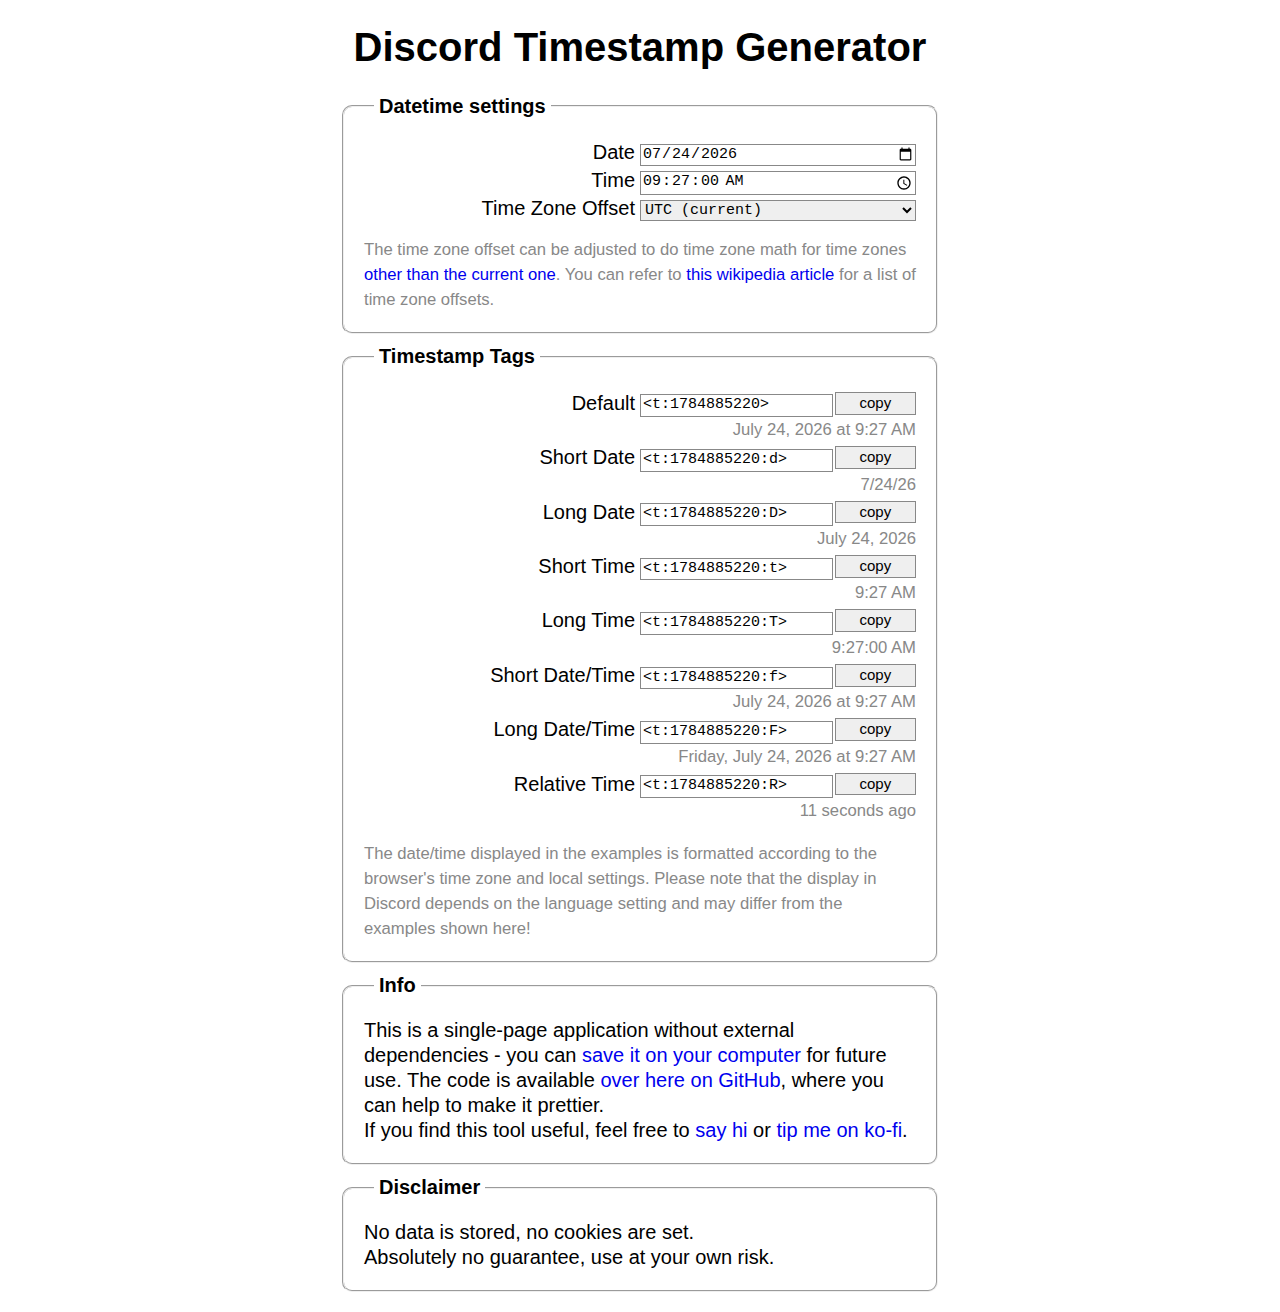
<file: index.html>
<!DOCTYPE html>
<html lang="en">
<head>
	<meta charset="UTF-8"/>
	<meta name="description" content="A timestamp tag generator for Discord"/>
	<meta name="keywords" content="discord, timestamp, generator, github, open-source"/>
	<meta name="viewport" content="width=device-width, initial-scale=1, minimum-scale=1, viewport-fit=cover"/>
	<title>Discord Timestamp Generator</title>
	<style>
		body{
			font-family: Arial, Helvetica, sans-serif;
			font-size: 20px;
			line-height: 1.25em;
			color: #000;
		}

		a{
			text-decoration: none;
		}

		h1{
			line-height: 1em;
		}

		#settings{
			width: 100%;
			max-width: 600px;
			margin: 1em auto;
			text-align: center;
		}

		input, textarea, select, button{
			box-sizing: border-box;
			font-size: 75%;
			line-height: 1.25em;
			border: 1px solid #888;
			width: 50%;
		}

		input, textarea, select{
			font-family: Consolas, Courier, monospace;
		}

		button{
			cursor: pointer;
		}

		fieldset{
			text-align: left;
			border-radius: 0.5em;
			margin-bottom: 0.5em;
			padding:  1em;
		}

		fieldset > br{
			clear: both;
		}

		legend{
			font-weight: bold;
			margin: 0 0.5em;
			padding: 0 0.25em;
		}

		label{
			width: 100%;
			margin-right: 0.75em;
			cursor: pointer;
			float: left;
			text-align: right;
		}

		label > span{
			margin-right: 0.25em;
			vertical-align: middle;
		}

		.example{
			font-size: smaller;
			color: #888;
			text-align: right;
			margin-bottom: 0.1em;
			cursor: default;
		}

		.description{
			margin-top: 1em;
			font-size: smaller;
			color: #888;
		}

		#output > label > input{
			width: 35%;
		}

		#output > label > button{
			width: calc(15% - 0.1em);
			margin-left: 0.1em;
			vertical-align: middle;
			transition: background-color 200ms linear;
		}

		#output > label > button:hover{
			background-color: #ddd;
		}

		#output > label > button:active{
			background-color: #bbb;
		}
	</style>
</head>
<body>
<form id="settings">
	<h1>Discord Timestamp Generator</h1>
	<fieldset>
		<legend>Datetime settings</legend>
		<div>
			<label for="date">
				<span>Date</span><input id="date" name="date" class="options" type="date"/>
			</label>
			<label for="time">
				<span>Time</span><input id="time" name="time" class="options" type="time" step="1"/>
			</label>
			<label for="timezone">
				<span>Time Zone Offset</span><select id="timezone" class="options"></select>
			</label>
		</div>
		<br/>
		<div class="description">
			The time zone offset can be adjusted to do time zone math for time zones
			<a href="https://twitter.com/GenshinImpact/status/1838790652349264238" target="_blank">other than the current one</a>.
			You can refer to <a href="https://en.m.wikipedia.org/wiki/List_of_UTC_offsets" target="_blank">this wikipedia article</a> for a list of time zone offsets.
		</div>
	</fieldset>
	<fieldset>
		<legend>Timestamp Tags</legend>
		<div id="output"></div>
		<br/>
		<div class="description">
			The date/time displayed in the examples is formatted according to the browser's time zone and local settings.
			Please note that the display in Discord depends on the language setting and may differ from the examples shown here!
		</div>
	</fieldset>
	<fieldset>
		<legend>Info</legend>
		<div>
			This is a single-page application without external dependencies - you can <a href="./index.html">save it on your computer</a> for future use.
			The code is available <a href="https://github.com/codemasher/discord-timestamps" target="_blank">over here on GitHub</a>, where you can help to make it prettier.
			<br/>
			If you find this tool useful, feel free to <a href="https://twitter.com/codemasher" target="_blank">say hi</a> or
			<a href="https://ko-fi.com/codemasher" target="_blank">tip me on ko-fi</a>.
		</div>
	</fieldset>
	<fieldset>
		<legend>Disclaimer</legend>
		<div>
			No data is stored, no cookies are set.<br/>Absolutely no guarantee, use at your own risk.
		</div>
	</fieldset>
</form>
<script>
/**
 * @created    25.09.2024
 * @author     smiley <smiley@chillerlan.net>
 * @copyright  2024 smiley
 * @license    MIT
 */

(() => {
	let dateInput = document.getElementById('date');
	let timeInput = document.getElementById('time');
	let zoneInput = document.getElementById('timezone');

	// https://gist.github.com/LeviSnoot/d9147767abeef2f770e9ddcd91eb85aa
	// https://developer.mozilla.org/en-US/docs/Web/JavaScript/Reference/Global_Objects/Intl/DateTimeFormat/DateTimeFormat
	let formats = {
		d:   {format: '' , style: { dateStyle: 'long', timeStyle: 'short' },  name: 'Default',        },
		sd:  {format: 'd', style: { dateStyle: 'short' },                     name: 'Short Date',     },
		ld:  {format: 'D', style: { dateStyle: 'long' },                      name: 'Long Date',      },
		st:  {format: 't', style: { timeStyle: 'short' },                     name: 'Short Time',     },
		lt:  {format: 'T', style: { timeStyle: 'medium' },                    name: 'Long Time',      },
		sdt: {format: 'f', style: { dateStyle: 'long', timeStyle: 'short' },  name: 'Short Date/Time',},
		ldt: {format: 'F', style: { dateStyle: 'full', timeStyle: 'short' },  name: 'Long Date/Time', },
		rt:  {format: 'R', style: { style: 'long', numeric: 'auto' },         name: 'Relative Time',  },
	};

	let handles = {};

	// https://stackoverflow.com/a/58252034
	function setDefaultValue(){
		let nowUTC = new Date();
		nowUTC.setSeconds(0);
		nowUTC.setMilliseconds(0);

		// get the local time for display in the date/time input in accordance to the time zone offset select
		let nowLoc = new Date(nowUTC);
		nowLoc.setMinutes(nowLoc.getMinutes() - nowLoc.getTimezoneOffset());

		dateInput.valueAsDate = nowLoc;
		timeInput.valueAsDate = nowLoc;

		// set the timestamps with the UTC time (will be formatted to local time)
		setTimestampTags(nowUTC);
	}

	function setTimestampTags(d){
		let t = d.getTime();

		for(let k in formats){
			// might error on invalid dates
			if(isNaN(t)){
				handles[k].example.innerText = 'invalid date';
				handles[k].input.value       = '';
			}
			else{
				let {format, style} = formats[k];
				let timestamp       = t / 1000;

				handles[k].example.innerText = formatDate(d, format, style);
				handles[k].input.value       = (format !== '') ? `<t:${timestamp}:${format}>` : `<t:${timestamp}>`;
			}
		}

	}

	function getDate(){
		let tz = zoneInput.value - 0;

		if(tz < -12 || tz > 14){
			throw new Error('invalid time tone offset');
		}

		let inputDate = new Date(dateInput.valueAsNumber + timeInput.valueAsNumber - tz * 3600000);
		// milliseconds should always be 0 here, but we're paranoid
		inputDate.setMilliseconds(0);

		return inputDate;
	}

	function formatDate(d, format, style){

		if(format === 'R'){
			return new Intl.RelativeTimeFormat((navigator.language || 'en'), style).format(...formatRelativeTime(d));
		}

		return new Intl.DateTimeFormat((navigator.language || 'en'), style).format(d);
	}

	function formatRelativeTime(d){
		let diff  = -((new Date().getTime() - d.getTime()) / 1000) | 0;
		let adiff = Math.abs(diff);

		switch(true){
			case adiff > 31536000: return [Math.round(diff / 31536000), 'year'];
			case adiff > 2592000 : return [Math.round(diff / 2592000), 'month'];
			case adiff > 604800  : return [Math.round(diff / 604800), 'week'];
			case adiff > 86400   : return [Math.round(diff / 86400), 'day'];
			case adiff > 3600    : return [Math.round(diff / 3600), 'hour'];
			case adiff > 60      : return [Math.round(diff / 60), 'minute'];
			default              : return [diff, 'seconds'];
		}
	}

	function createTimezoneOptions(){
		let tz = new Date().getTimezoneOffset() / -60;

		for(let i = -12; i <= 14; i++){
			let option = document.createElement('option');
			option.value = i + '';

			if(i === 0){
				option.innerText = 'UTC';
			}
			else if(i > 0){
				// "UTC+n"
				option.innerText = 'UTC+' + i;
			}
			else{
				// "UTC-n"
				option.innerText = 'UTC' + i;
			}

			// select the current time zone and set it as default
			if(i === tz){
				option.defaultSelected  = true;
				option.innerText       += ' (current)';
			}

			zoneInput.appendChild(option);
		}
	}

	function colorFeedback(el, color){
		el.style.backgroundColor = color;

		setTimeout(() => el.style.backgroundColor = '', 1000);
	}

	function createOutputElements(){
		let output = document.getElementById('output');

		for(let k in formats){
			let label = document.createElement('label');

			let labeltext = document.createElement('span');
			labeltext.innerText = formats[k].name;

			let input = document.createElement('input');
			input.type = 'text';
			input.readOnly = true;
			input.className = 'timestamp';
			input.addEventListener('click', ev => ev.target.select());

			let copy = document.createElement('button');
			copy.innerText = 'copy';

			copy.addEventListener('click', async ev => {
				ev.preventDefault();
				ev.stopPropagation();

				try{
					await navigator.clipboard.writeText(input.value);
					colorFeedback(copy, '#00ff00aa');
				}
				catch(e){
					colorFeedback(copy, '#ff0000aa');
				}
			});

			let example = document.createElement('div');
			example.className = 'example';

			label.appendChild(labeltext);
			label.appendChild(input);
			label.appendChild(copy);
			label.appendChild(example);

			handles[k] = {input: input, example: example};

			output.appendChild(label);
		}
	}

	window.addEventListener('load', ev => {
		createTimezoneOptions();
		createOutputElements();

		document.getElementById('settings').addEventListener('change', ev => setTimestampTags(getDate()));

		setDefaultValue();
	});

})();
</script>
</body>
</html>
</file>
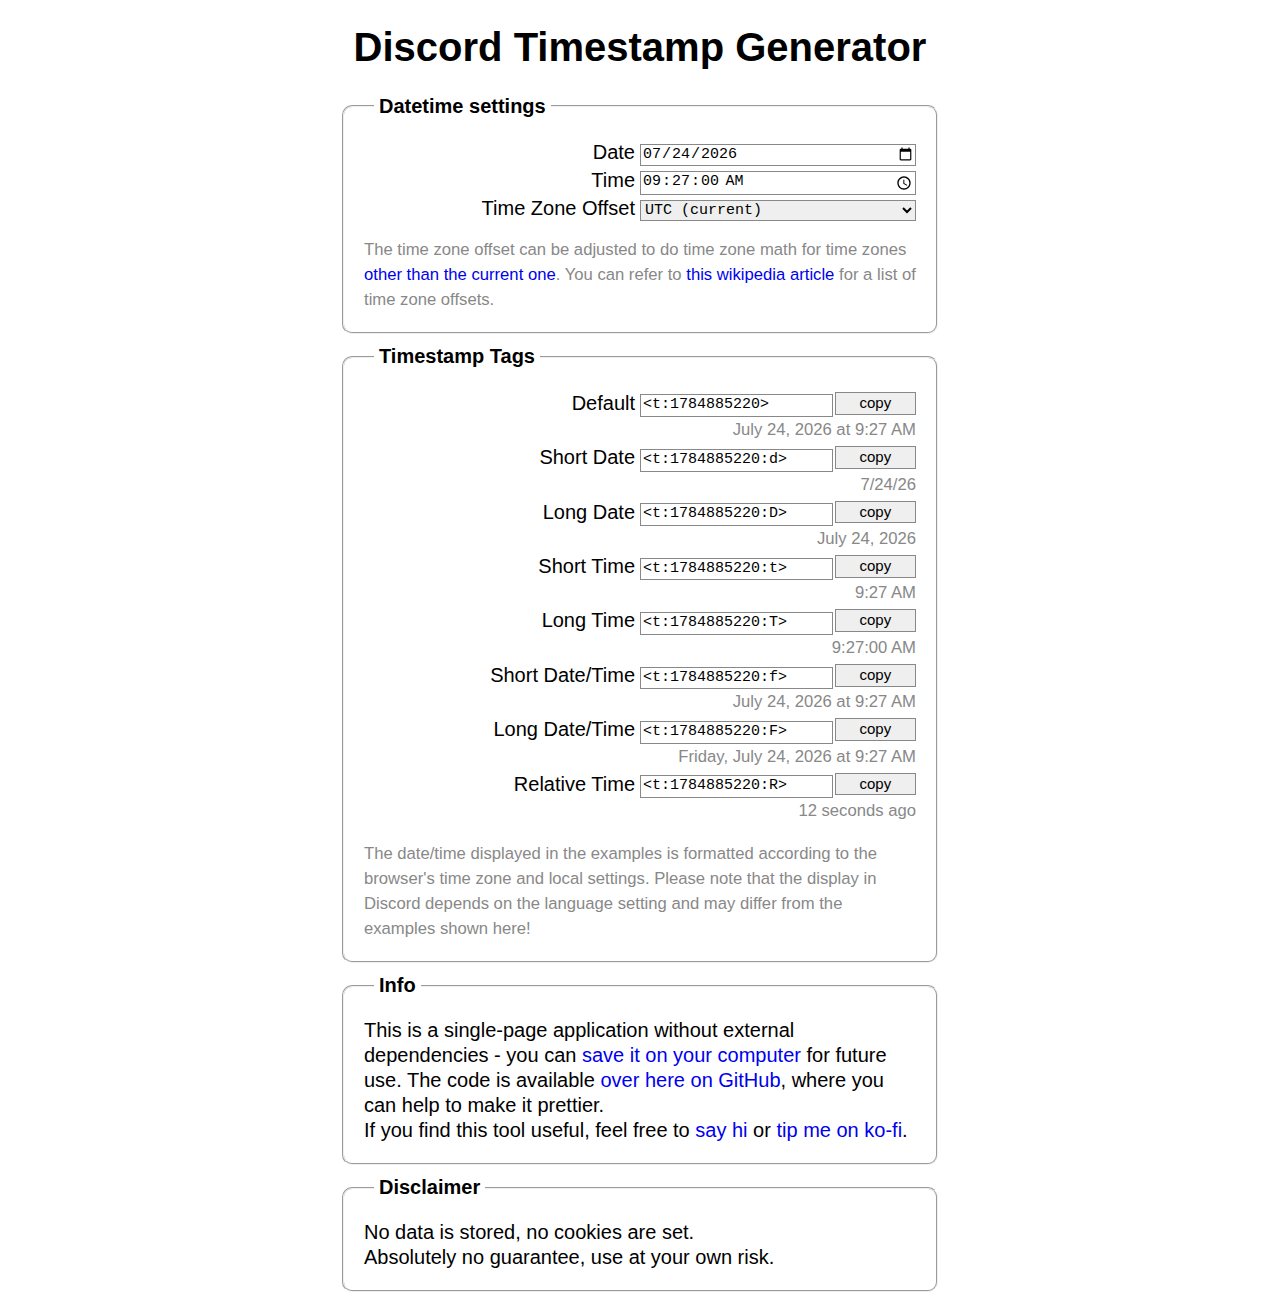
<file: src/index.html>
<!DOCTYPE html>
<html lang="en">
<head>
	<meta charset="UTF-8"/>
	<meta name="description" content="A timestamp tag generator for Discord"/>
	<meta name="keywords" content="discord, timestamp, generator, github, open-source"/>
	<meta name="viewport" content="width=device-width, initial-scale=1, minimum-scale=1, viewport-fit=cover"/>
	<title>Discord Timestamp Generator</title>
	<link rel="stylesheet" href="style.css">
</head>
<body>
<form id="settings">
	<h1>Discord Timestamp Generator</h1>
	<fieldset>
		<legend>Datetime settings</legend>
		<div>
			<label for="date">
				<span>Date</span><input id="date" name="date" class="options" type="date"/>
			</label>
			<label for="time">
				<span>Time</span><input id="time" name="time" class="options" type="time" step="1"/>
			</label>
			<label for="timezone">
				<span>Time Zone Offset</span><select id="timezone" class="options"></select>
			</label>
		</div>
		<br/>
		<div class="description">
			The time zone offset can be adjusted to do time zone math for time zones
			<a href="https://twitter.com/GenshinImpact/status/1838790652349264238" target="_blank">other than the current one</a>.
			You can refer to <a href="https://en.m.wikipedia.org/wiki/List_of_UTC_offsets" target="_blank">this wikipedia article</a> for a list of time zone offsets.
		</div>
	</fieldset>
	<fieldset>
		<legend>Timestamp Tags</legend>
		<div id="output"></div>
		<br/>
		<div class="description">
			The date/time displayed in the examples is formatted according to the browser's time zone and local settings.
			Please note that the display in Discord depends on the language setting and may differ from the examples shown here!
		</div>
	</fieldset>
	<fieldset>
		<legend>Info</legend>
		<div>
			This is a single-page application without external dependencies - you can <a href="./index.html">save it on your computer</a> for future use.
			The code is available <a href="https://github.com/codemasher/discord-timestamps" target="_blank">over here on GitHub</a>, where you can help to make it prettier.
			<br/>
			If you find this tool useful, feel free to <a href="https://twitter.com/codemasher" target="_blank">say hi</a> or
			<a href="https://ko-fi.com/codemasher" target="_blank">tip me on ko-fi</a>.
		</div>
	</fieldset>
	<fieldset>
		<legend>Disclaimer</legend>
		<div>
			No data is stored, no cookies are set.<br/>Absolutely no guarantee, use at your own risk.
		</div>
	</fieldset>
</form>
<script src="script.js"></script>
</body>
</html>
</file>
<file: src/style.css>
body{
	font-family: Arial, Helvetica, sans-serif;
	font-size: 20px;
	line-height: 1.25em;
	color: #000;
}

a{
	text-decoration: none;
}

h1{
	line-height: 1em;
}

#settings{
	width: 100%;
	max-width: 600px;
	margin: 1em auto;
	text-align: center;
}

input, textarea, select, button{
	box-sizing: border-box;
	font-size: 75%;
	line-height: 1.25em;
	border: 1px solid #888;
	width: 50%;
}

input, textarea, select{
	font-family: Consolas, Courier, monospace;
}

button{
	cursor: pointer;
}

fieldset{
	text-align: left;
	border-radius: 0.5em;
	margin-bottom: 0.5em;
	padding:  1em;
}

fieldset > br{
	clear: both;
}

legend{
	font-weight: bold;
	margin: 0 0.5em;
	padding: 0 0.25em;
}

label{
	width: 100%;
	margin-right: 0.75em;
	cursor: pointer;
	float: left;
	text-align: right;
}

label > span{
	margin-right: 0.25em;
	vertical-align: middle;
}

.example{
	font-size: smaller;
	color: #888;
	text-align: right;
	margin-bottom: 0.1em;
	cursor: default;
}

.description{
	margin-top: 1em;
	font-size: smaller;
	color: #888;
}

#output > label > input{
	width: 35%;
}

#output > label > button{
	width: calc(15% - 0.1em);
	margin-left: 0.1em;
	vertical-align: middle;
	transition: background-color 200ms linear;
}

#output > label > button:hover{
	background-color: #ddd;
}

#output > label > button:active{
	background-color: #bbb;
}
</file>
